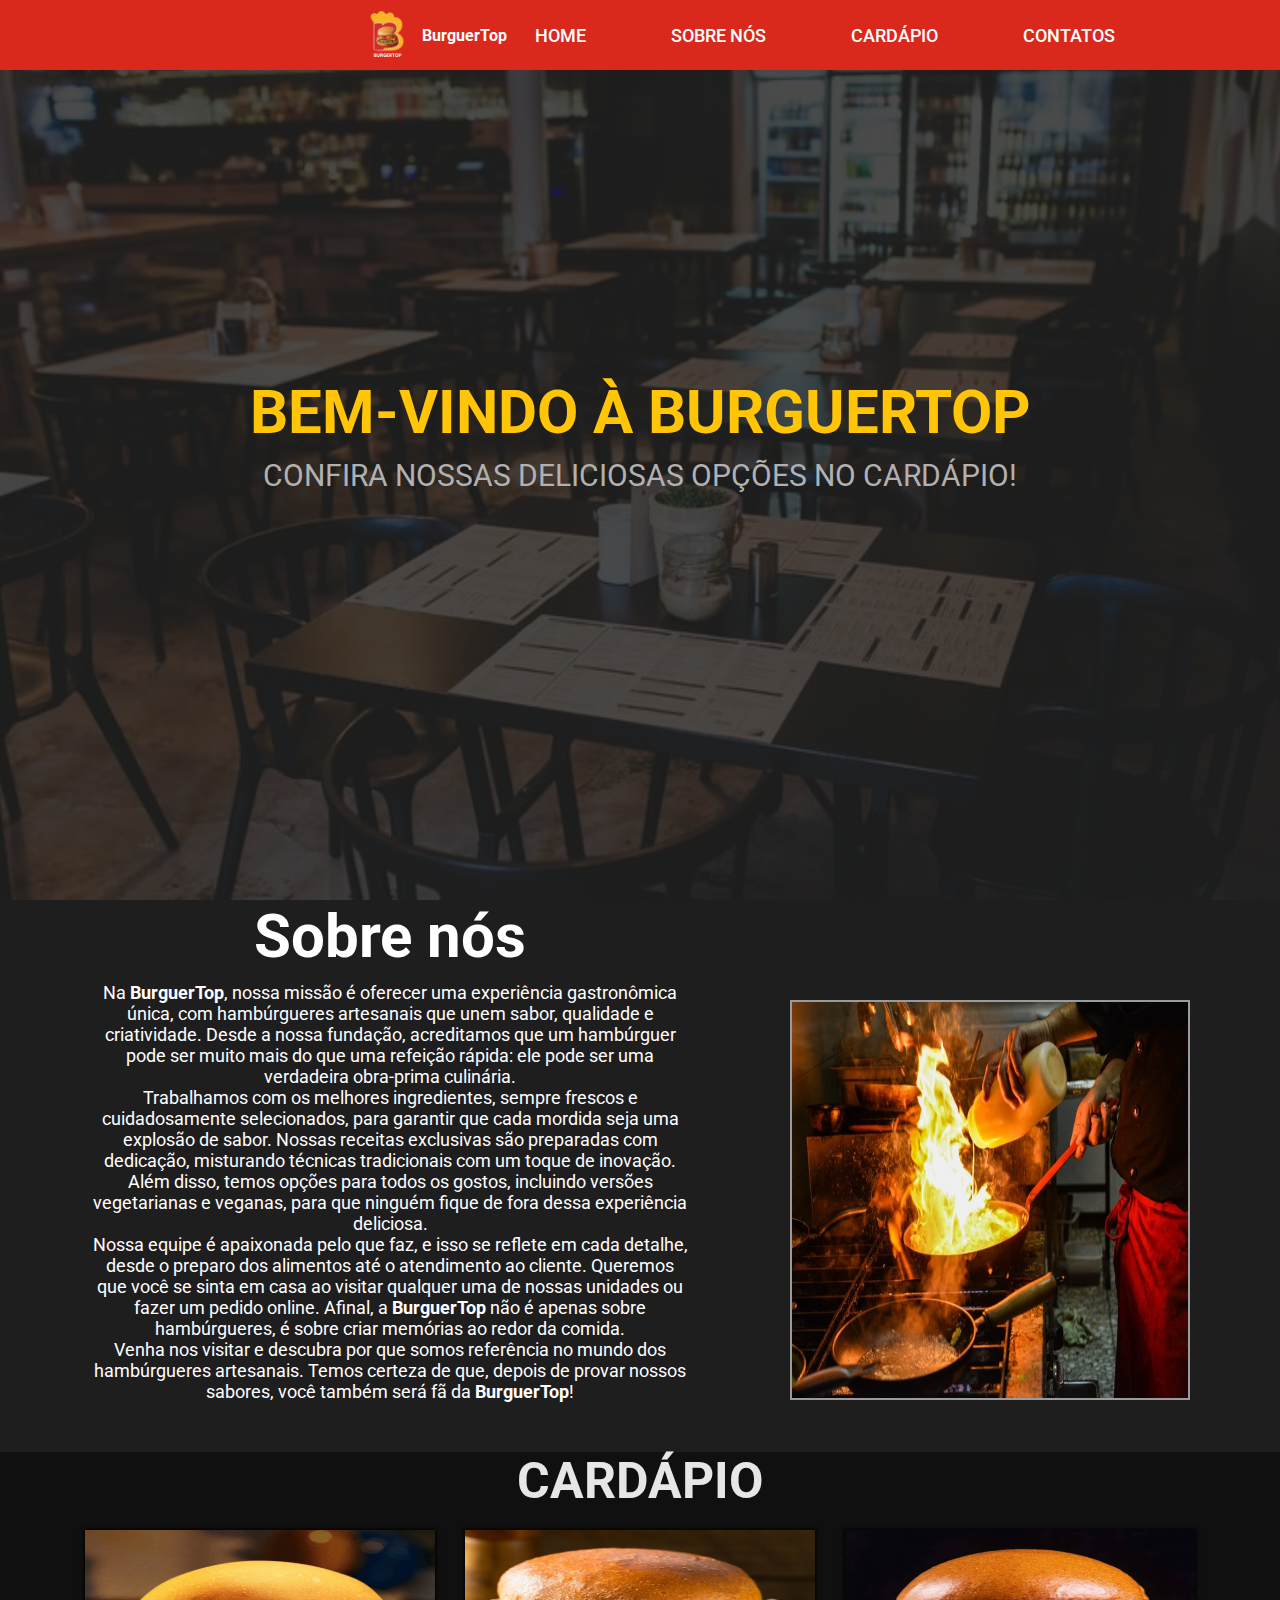
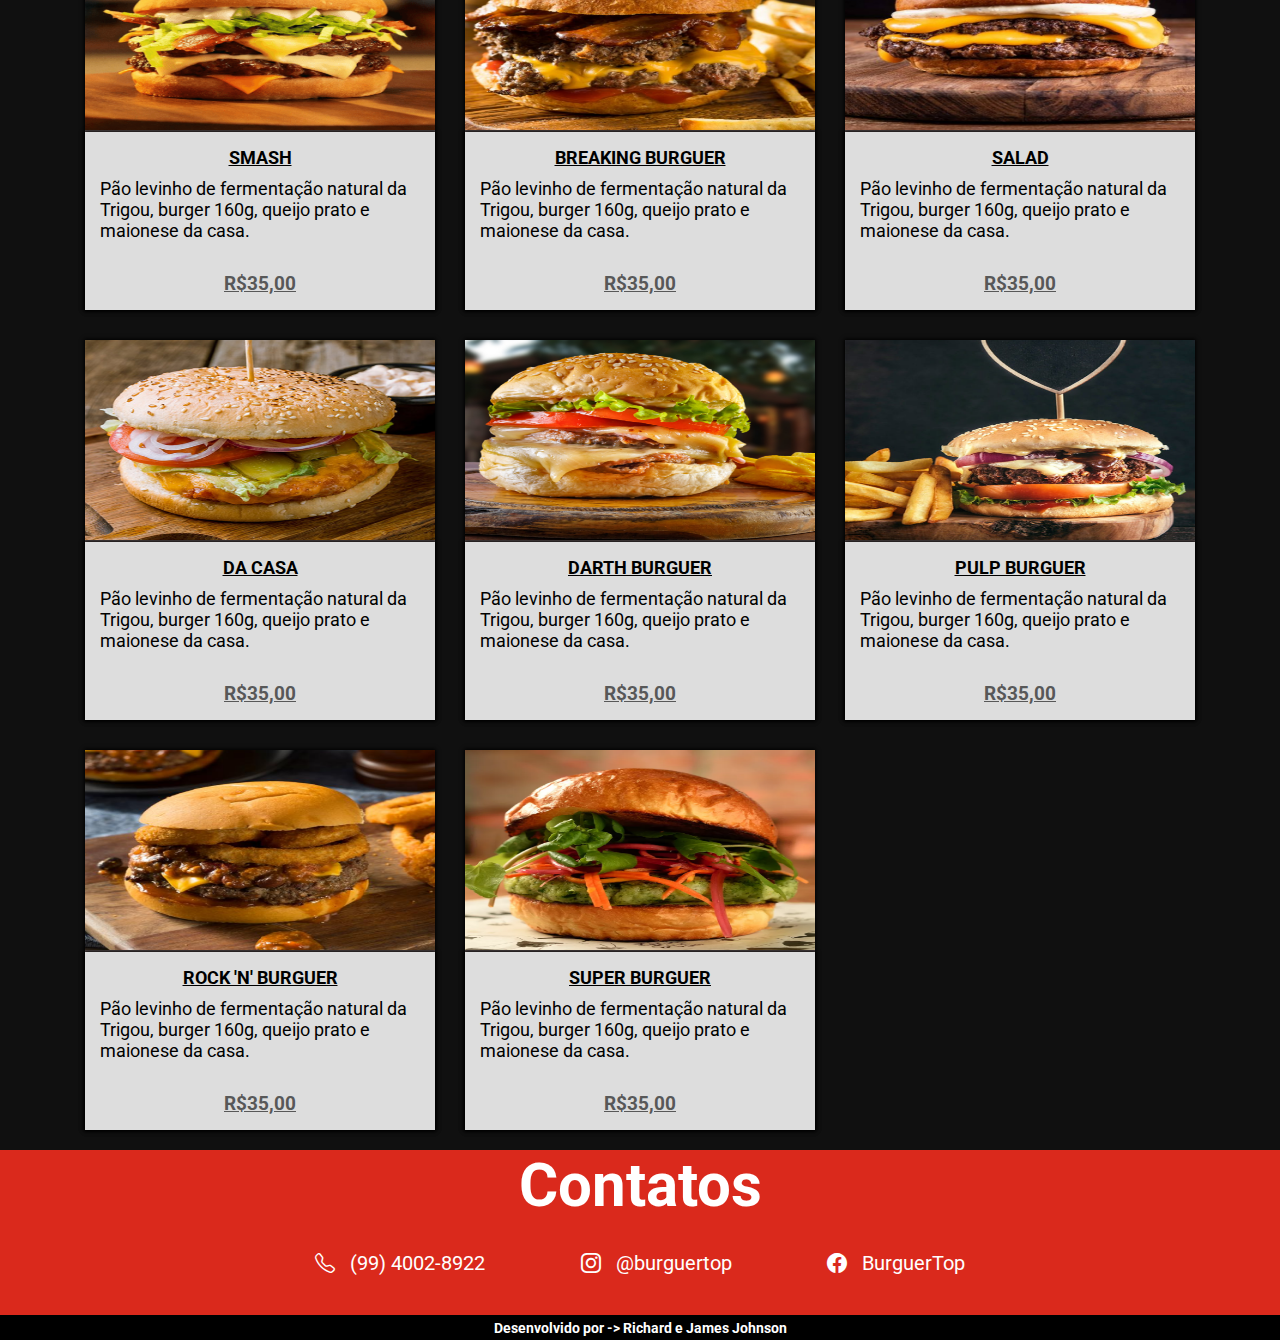
<file: index.html>
<!DOCTYPE html>
<html lang="pt-br">
<head>
    <meta charset="UTF-8">
    <meta http-equiv="X-UA-Compatible" content="IE=edge">
    <meta name="viewport" content="width=device-width, initial-scale=1.0">
    <link rel="shortcut icon" href="Imagens/logo150.png" type="image/png">
    <link rel="stylesheet" href="style.css">
    <link rel="stylesheet" href="https://cdn.jsdelivr.net/npm/bootstrap-icons@1.11.3/font/bootstrap-icons.min.css">
    <title>BurguerTop</title>
</head>

<body>
    <header class="content" >
        <div class="logo">
            <img src="Imagens/logo150.png" alt="">
            <h3>BurguerTop</h3>
        </div>
        <nav>
            <ul class="list-menu">
                <li><a href="#home">Home</a></li>
                <li><a href="#sobrenos">Sobre Nós</a></li>
                <li><a href="#cardapio">Cardápio</a></li>
                <li><a href="#contatos">Contatos</a></li>
                <!-- <li><a href="#"><i class="bi bi-cart3"></i></a></li> -->
            </ul>
        </nav>

        <div class="menu-toggle">
            <div class="one"></div>
            <div class="two"></div>
            <div class="three"></div>
        </div>

    </header>

    <section class="first-section" id="home">
        <div class="conteudo-principal">
            <h1>Bem-vindo à BurguerTop</h1>
            <h2>Confira nossas deliciosas opções no cardápio!</h2>
            <div class="btn">
                <!-- <button class="reservar">Reserve a sua!</button> -->
                <!-- <button class="montar">Montar seu hamburguer!</button> -->
            </div>
        </div>
    </section>

    <section class="sobre-nos" id="sobrenos">
        <div class="main">
            <div class="contentsobre">
                <h2>Sobre nós</h2>
                <p>
                    Na <strong>BurguerTop</strong>, nossa missão é oferecer uma experiência gastronômica única, com hambúrgueres artesanais que unem sabor, qualidade e criatividade. Desde a nossa fundação, acreditamos que um hambúrguer pode ser muito mais do que uma refeição rápida: ele pode ser uma verdadeira obra-prima culinária.
                  </p>
                  <p>
                    Trabalhamos com os melhores ingredientes, sempre frescos e cuidadosamente selecionados, para garantir que cada mordida seja uma explosão de sabor. Nossas receitas exclusivas são preparadas com dedicação, misturando técnicas tradicionais com um toque de inovação. Além disso, temos opções para todos os gostos, incluindo versões vegetarianas e veganas, para que ninguém fique de fora dessa experiência deliciosa.
                  </p>
                  <p>
                    Nossa equipe é apaixonada pelo que faz, e isso se reflete em cada detalhe, desde o preparo dos alimentos até o atendimento ao cliente. Queremos que você se sinta em casa ao visitar qualquer uma de nossas unidades ou fazer um pedido online. Afinal, a <strong>BurguerTop</strong> não é apenas sobre hambúrgueres, é sobre criar memórias ao redor da comida.
                  </p>
                  <p>
                    Venha nos visitar e descubra por que somos referência no mundo dos hambúrgueres artesanais. Temos certeza de que, depois de provar nossos sabores, você também será fã da <strong>BurguerTop</strong>!
                  </p>
            </div>
            <div class="img-cozinha">
                <img src="./Imagens/cozinha.jpg" alt="">
            </div>
        </div>
    </section>

    <section class="cardapio" id="cardapio">
        <h2>Cardápio</h2>
        <div class="itens-cardapio">
            <div class="Smash">
                <img src="./Imagens/hamb-1.png" alt="">
                <div class="info">
                    <h3>Smash</h3>
                    <p>Pão levinho de fermentação natural da Trigou, burger 160g, queijo prato e maionese da casa. <br><br><span>R$35,00</span></p>
                    <!-- <span>R$35,90</span> -->
                    <!-- <h4>1 hamburguer <span>R$35,00</span></h4> -->
                    <!-- <h4>2 hamburguer <span>R$45,00</span></h4>
                    <h4>3 hamburguer <span>R$55,00</span></h4> -->
                    <!-- <button class="pedir">Pedir agora</button> -->
                </div>
            </div>
            <div class="Breaking Burguer">
                <img src="./Imagens/hamb-2.png" alt="">
                <div class="info">
                    <h3>Breaking Burguer</h3>
                    <p>Pão levinho de fermentação natural da Trigou, burger 160g, queijo prato e maionese da casa. <br><br><span>R$35,00</span></p>                    
                    <!-- <h4>1 hamburguer <span>R$35,00</span></h4>
                    <h4>2 hamburguer <span>R$45,00</span></h4>
                    <h4>3 hamburguer <span>R$55,00</span></h4>
                    <button class="pedir">Pedir agora</button> -->
                </div>
            </div>
            <div class="Salad">
                <img src="./Imagens/hamb-3.png" alt="">
                <div class="info">
                    <h3>Salad</h3>
                    <p>Pão levinho de fermentação natural da Trigou, burger 160g, queijo prato e maionese da casa. <br><br><span>R$35,00</span></p>                    
                    <!-- <h4>1 hamburguer <span>R$35,00</span></h4>
                    <h4>2 hamburguer <span>R$45,00</span></h4>
                    <h4>3 hamburguer <span>R$55,00</span></h4>
                    <button class="pedir">Pedir agora</button> -->
                </div>
            </div>
            <div class="Da casa">
                <img src="./Imagens/hamb-4.png" alt="">
                <div class="info">
                    <h3>Da Casa</h3>
                    <p>Pão levinho de fermentação natural da Trigou, burger 160g, queijo prato e maionese da casa. <br><br><span>R$35,00</span></p>
                    <!-- <h4>1 hamburguer <span>R$35,00</span></h4>
                    <h4>2 hamburguer <span>R$45,00</span></h4>
                    <h4>3 hamburguer <span>R$55,00</span></h4>
                    <button class="pedir">Pedir agora</button> -->
                </div>
            </div>
            <div class="Darth Burguer">
                <img src="./Imagens/hamb-5.png" alt="">
                <div class="info">
                    <h3>Darth Burguer</h3>
                    <p>Pão levinho de fermentação natural da Trigou, burger 160g, queijo prato e maionese da casa. <br><br><span>R$35,00</span></p>
                    <!-- <h4>1 hamburguer <span>R$35,00</span></h4>
                    <h4>2 hamburguer <span>R$45,00</span></h4>
                    <h4>3 hamburguer <span>R$55,00</span></h4>
                    <button class="pedir">Pedir agora</button> -->
                </div>
            </div>
            <div class="Pulp Burguer">
                <img src="./Imagens/hamb-6.png" alt="">
                <div class="info">
                    <h3>Pulp Burguer</h3>
                    <p>Pão levinho de fermentação natural da Trigou, burger 160g, queijo prato e maionese da casa. <br><br><span>R$35,00</span></p>
                    <!-- <h4>1 hamburguer <span>R$35,00</span></h4>
                    <h4>2 hamburguer <span>R$45,00</span></h4>
                    <h4>3 hamburguer <span>R$55,00</span></h4>
                    <button class="pedir">Pedir agora</button> -->
                </div>
            </div>
            <div class="Rock 'N' Burguer">
                <img src="./Imagens/hamb-7.png" alt="">
                <div class="info">
                    <h3>Rock 'N' Burguer</h3>
                    <p>Pão levinho de fermentação natural da Trigou, burger 160g, queijo prato e maionese da casa. <br><br><span>R$35,00</span></p>
                    <!-- <h4>1 hamburguer <span>R$35,00</span></h4>
                    <h4>2 hamburguer <span>R$45,00</span></h4>
                    <h4>3 hamburguer <span>R$55,00</span></h4>
                    <button class="pedir">Pedir agora</button> -->
                </div>
            </div>
            <div class="Super Burguer">
                <img src="./Imagens/hamb-8.png " alt="">
                <div class="info">
                    <h3>Super Burguer</h3>
                    <p>Pão levinho de fermentação natural da Trigou, burger 160g, queijo prato e maionese da casa. <br><br><span>R$35,00</span></p>
                    <!-- <h4>1 hamburguer <span>R$35,00</span></h4>
                    <h4>2 hamburguer <span>R$45,00</span></h4>
                    <h4>3 hamburguer <span>R$55,00</span></h4>
                    <button class="pedir">Pedir agora</button> -->
                </div>
            </div>
            
        </div>
    </section>

    <section class="contatos" id="contatos">
        <h3>Contatos</h3>
        <div class="contatos-secao">
            <div>
                <i class="bi bi-telephone"></i>
                <span>(99) 4002-8922</span>
            </div>
            <div>
                <i class="bi bi-instagram"></i>
                <span>@burguertop</span>
            </div>
            <div>
                <i class="bi bi-facebook"></i>
                <span>BurguerTop</span>
            </div>
        </div>
    </section>

    <footer>
        <h4>Desenvolvido por -> Richard e James Johnson</h4>
    </footer>
    <script src="./script.js"></script>
</body>
</html>
</file>
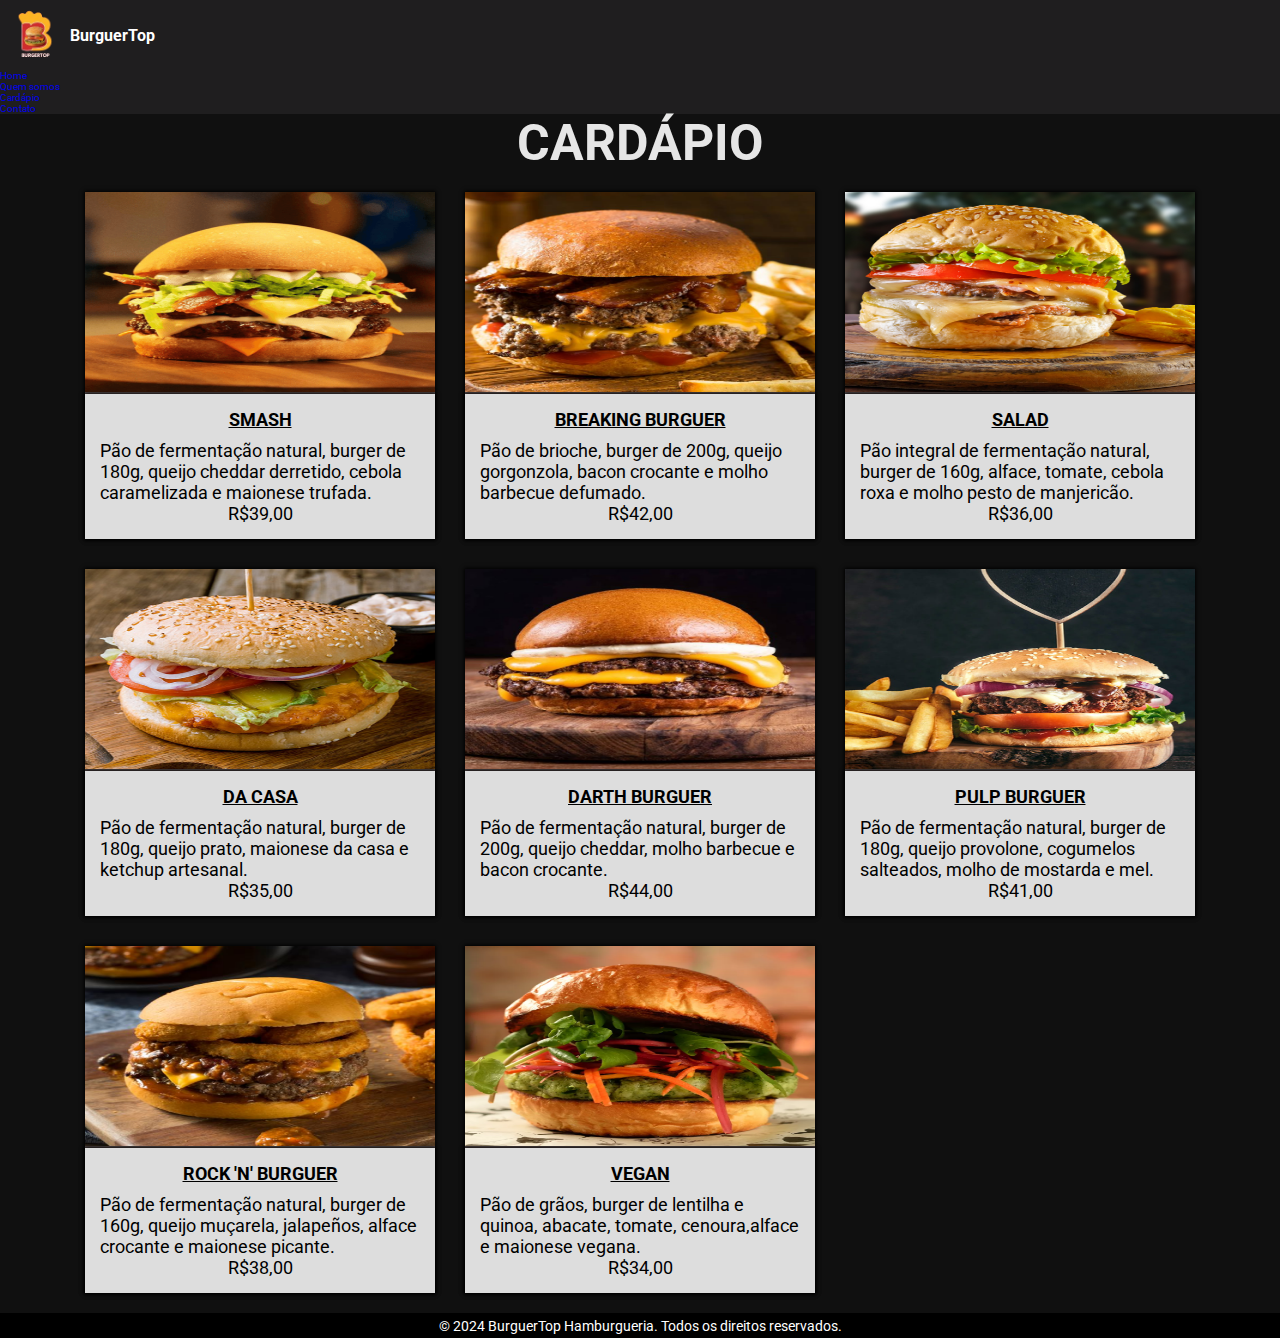
<file: cardapio.html>
<!DOCTYPE html>
<html lang="pt-br">
<head>
    <meta charset="UTF-8">
    <meta http-equiv="X-UA-Compatible" content="IE=edge">
    <meta name="viewport" content="width=device-width, initial-scale=1.0">
    <link rel="shortcut icon" href="Imagens/logo150.png" type="image/png">
    <link rel="stylesheet" href="style.css">
    <link rel="stylesheet" href="https://cdn.jsdelivr.net/npm/bootstrap-icons@1.11.3/font/bootstrap-icons.min.css">
    <title>Cardápio - BurguerTop</title>
</head>

<body>
    <header class="barra">
        <div class="logo">
            <img src="Imagens/logo150.png" alt="">
            <h3>BurguerTop</h3>
        </div>
        <nav>
            <ul class="list-menu">
                <li><a href="index.html">Home</a></li>
                <li><a href="sobre.html">Quem somos</a></li>
                <li><a href="cardapio.html">Cardápio</a></li>
                <li><a href="contato.html">Contato</a></li>
            </ul>
        </nav>

        <div class="menu-toggle">
            <div class="one"></div>
            <div class="two"></div>
            <div class="three"></div>
        </div>
    </header>

    <section class="cardapio" id="cardapio">
        <h2>Cardápio</h2>
        <div class="itens-cardapio">
            <div class="Smash">
                <img src="./Imagens/hamb-1.png" alt="">
                <div class="info">
                    <h3>Smash</h3>
                    <p>Pão de fermentação natural, burger de 180g, queijo cheddar derretido, cebola caramelizada e maionese trufada. </p>
                    <p class="price">R$39,00</p>
                
                </div>
            </div>
            <div class="Breaking Burguer">
                <img src="./Imagens/hamb-2.png" alt="">
                <div class="info">
                    <h3>Breaking Burguer</h3>
                    <p>Pão de brioche, burger de 200g, queijo gorgonzola, bacon crocante e molho barbecue defumado.</p>
                    <p class="price">R$42,00</p>                    
                    
                </div>
            </div>
            <div class="Salad">
                <img src="./Imagens/hamb-5.png" alt="">
                <div class="info">
                    <h3>Salad</h3>
                    <p>Pão integral de fermentação natural, burger de 160g, alface, tomate, cebola roxa e molho pesto de manjericão.</p>
                    <p class="price">R$36,00</p>                 
                    
                </div>
            </div>
            <div class="Da casa">
                <img src="./Imagens/hamb-4.png" alt="">
                <div class="info">
                    <h3>Da Casa</h3>
                    <p>Pão de fermentação natural, burger de 180g, queijo prato, maionese da casa e ketchup artesanal.</p>
                    <p class="price">R$35,00</p>   
               
                </div>
            </div>
            <div class="Darth Burguer">
                <img src="./Imagens/hamb-3.png" alt="">
                <div class="info">
                    <h3>Darth Burguer</h3>
                    <p>Pão de fermentação natural, burger de 200g, queijo cheddar, molho barbecue e bacon crocante.</p>
                    <p class="price">R$44,00</p>   
                
                </div>
            </div>
            <div class="Pulp Burguer">
                <img src="./Imagens/hamb-6.png" alt="">
                <div class="info">
                    <h3>Pulp Burguer</h3>
                    <p>Pão de fermentação natural, burger de 180g, queijo provolone, cogumelos salteados, molho de mostarda e mel.</p>
                    <p class="price">R$41,00</p>
                 
                </div>
            </div>
            <div class="Rock 'N' Burguer">
                <img src="./Imagens/hamb-7.png" alt="">
                <div class="info">
                    <h3>Rock 'N' Burguer</h3>
                    <p>Pão de fermentação natural, burger de 160g, queijo muçarela, jalapeños, alface crocante e maionese picante.</p>
                    <p class="price">R$38,00</p>
                  
                </div>
            </div>
            <div class="Vegan">
                <img src="./Imagens/hamb-8.png " alt="">
                <div class="info">
                    <h3>Vegan</h3>
                    <p>Pão de grãos, burger de lentilha e quinoa, abacate, tomate, cenoura,alface e maionese vegana.</p>
                    <p class="price">R$34,00</p>
                  
                </div>
            </div>
            
        </div>
    </section>

    <footer>
        <p>&copy; 2024 BurguerTop Hamburgueria. Todos os direitos reservados.</p>
    </footer>
    <script src="script.js"></script>
</body>
</html>
</file>
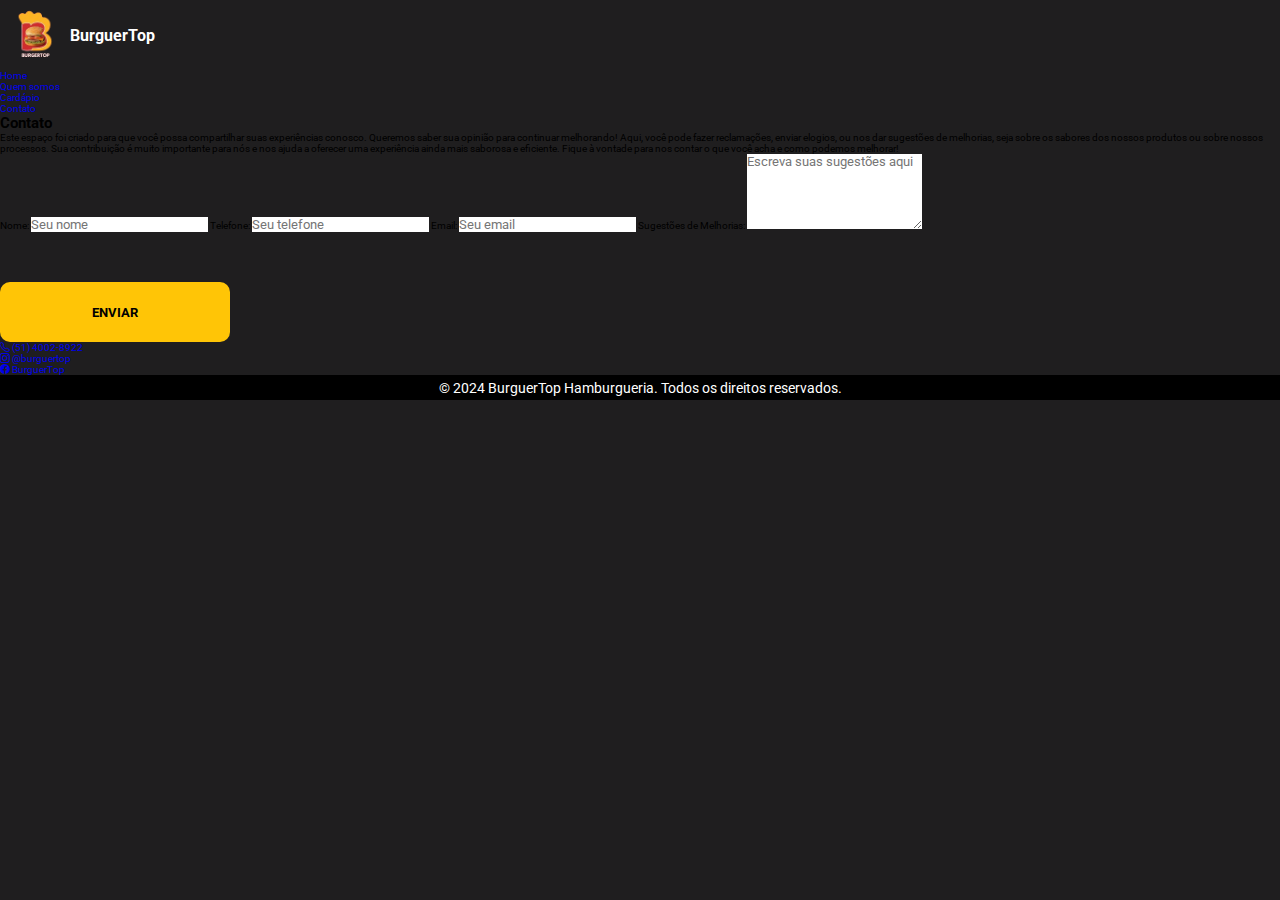
<file: contato.html>
<!DOCTYPE html>
<html lang="pt-br">
<head>
    <meta charset="UTF-8">
    <meta http-equiv="X-UA-Compatible" content="IE=edge">
    <meta name="viewport" content="width=device-width, initial-scale=1.0">
    <link rel="shortcut icon" href="Imagens/logo150.png" type="image/png">
    <link rel="stylesheet" href="style.css">
    <link rel="stylesheet" href="https://cdn.jsdelivr.net/npm/bootstrap-icons@1.11.3/font/bootstrap-icons.min.css">
    <title>BurguerTop - Contato</title>
</head>

<body>
    <header class="barra">
        <div class="logo">
            <img src="Imagens/logo150.png" alt="">
            <h3>BurguerTop</h3>
        </div>
        <nav>
            <ul class="list-menu">
                <li><a href="index.html">Home</a></li>
                <li><a href="sobre.html">Quem somos</a></li>
                <li><a href="cardapio.html">Cardápio</a></li>
                <li><a href="contato.html">Contato</a></li>
            </ul>
        </nav>

        <div class="menu-toggle">
            <div class="one"></div>
            <div class="two"></div>
            <div class="three"></div>
        </div>

    </header>

    <section class="contato" id="contato">
        <h2>Contato</h2>


        <!-- Formulário de contato -->
        <p class="introducao-formulario">
            Este espaço foi criado para que você possa compartilhar suas experiências conosco. Queremos saber sua opinião para continuar melhorando! Aqui, você pode fazer reclamações, enviar elogios, ou nos dar sugestões de melhorias, seja sobre os sabores dos nossos produtos ou sobre nossos processos. Sua contribuição é muito importante para nós e nos ajuda a oferecer uma experiência ainda mais saborosa e eficiente. Fique à vontade para nos contar o que você acha e como podemos melhorar!
        </p>
        <form action="#" method="POST">
            <div class="formulario">
                <label for="nome">Nome:</label>
                <input type="text" id="nome" name="nome" required placeholder="Seu nome">

            
                <label for="telefone">Telefone:</label>
                <input type="tel" id="telefone" name="telefone" required placeholder="Seu telefone">
            

           
                <label for="email">Email:</label>
                <input type="email" id="email" name="email" required placeholder="Seu email">
            

        
                <label for="sugestoes">Sugestões de Melhorias:</label>
                <textarea id="sugestoes" name="sugestoes" rows="5" placeholder="Escreva suas sugestões aqui"></textarea>
            </div>

            <div class="btn"><button type="submit">Enviar</button></div>
        </form>

        <div class="contato-secao">
            <div>
                <a href="https://web.whatsapp.com/" target="_blank">
                <i class="bi bi-telephone"></i>
                <span>(51) 4002-8922</span>
                </a>
            </div>
            <div>
                <a href="https://www.instagram.com" target="_blank">
                    <i class="bi bi-instagram"></i>
                    <span>@burguertop</span>
                </a>
                
            </div>
            <div>
                <a href="https://www.facebook.com" target="_blank">
                <i class="bi bi-facebook"></i>
                <span>BurguerTop</span></a>
            </div>
        </div>
    </section>

    <footer>
        <p>&copy; 2024 BurguerTop Hamburgueria. Todos os direitos reservados.</p>
        
    </footer>
    <script src="script.js"></script>
</body>
</html>
</file>
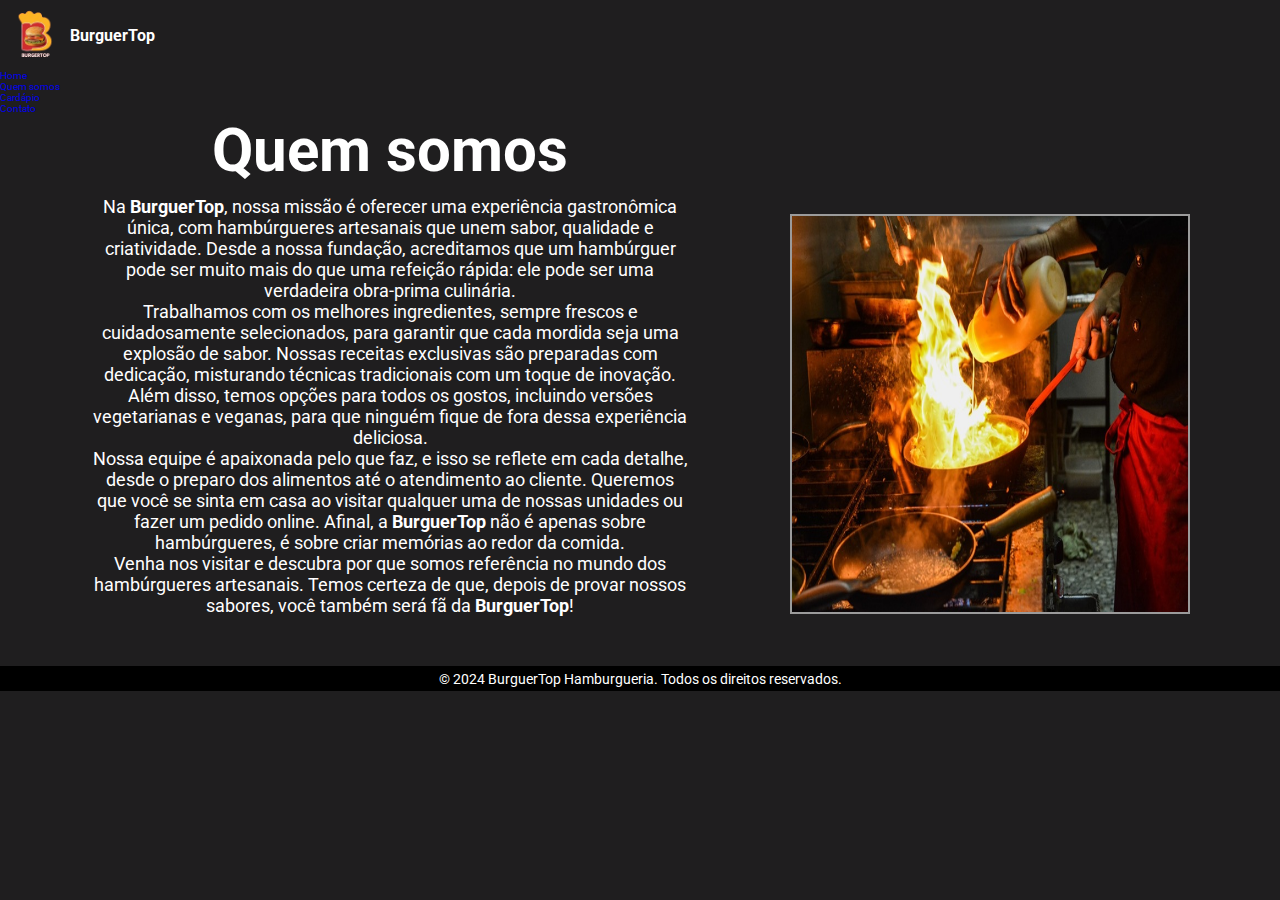
<file: sobre.html>
<!DOCTYPE html>
<html lang="pt-br">
<head>
    <meta charset="UTF-8">
    <meta http-equiv="X-UA-Compatible" content="IE=edge">
    <meta name="viewport" content="width=device-width, initial-scale=1.0">
    <link rel="shortcut icon" href="Imagens/logo150.png" type="image/png">
    <link rel="stylesheet" href="style.css">
    <link rel="stylesheet" href="https://cdn.jsdelivr.net/npm/bootstrap-icons@1.11.3/font/bootstrap-icons.min.css">
    <title>Sobre Nós - BurguerTop</title>
</head>

<body>
    <header class="barra">
        <div class="logo">
            <img src="Imagens/logo150.png" alt="">
            <h3>BurguerTop</h3>
        </div>
        <nav>
            <ul class="list-menu">
                <li><a href="index.html">Home</a></li>
                <li><a href="sobre.html">Quem somos</a></li>
                <li><a href="cardapio.html">Cardápio</a></li>
                <li><a href="contato.html">Contato</a></li>
            </ul>
        </nav>

        <div class="menu-toggle">
            <div class="one"></div>
            <div class="two"></div>
            <div class="three"></div>
        </div>
    </header>

    <section class="sobre-nos" id="sobrenos">
        <div class="main">
            <div class="contentsobre">
                <h2>Quem somos</h2>
                <p>
                    Na <strong>BurguerTop</strong>, nossa missão é oferecer uma experiência gastronômica única, com hambúrgueres artesanais que unem sabor, qualidade e criatividade. Desde a nossa fundação, acreditamos que um hambúrguer pode ser muito mais do que uma refeição rápida: ele pode ser uma verdadeira obra-prima culinária.
                  </p>
                  <p>
                    Trabalhamos com os melhores ingredientes, sempre frescos e cuidadosamente selecionados, para garantir que cada mordida seja uma explosão de sabor. Nossas receitas exclusivas são preparadas com dedicação, misturando técnicas tradicionais com um toque de inovação. Além disso, temos opções para todos os gostos, incluindo versões vegetarianas e veganas, para que ninguém fique de fora dessa experiência deliciosa.
                  </p>
                  <p>
                    Nossa equipe é apaixonada pelo que faz, e isso se reflete em cada detalhe, desde o preparo dos alimentos até o atendimento ao cliente. Queremos que você se sinta em casa ao visitar qualquer uma de nossas unidades ou fazer um pedido online. Afinal, a <strong>BurguerTop</strong> não é apenas sobre hambúrgueres, é sobre criar memórias ao redor da comida.
                  </p>
                  <p>
                    Venha nos visitar e descubra por que somos referência no mundo dos hambúrgueres artesanais. Temos certeza de que, depois de provar nossos sabores, você também será fã da <strong>BurguerTop</strong>!
                  </p>
            </div>
            <div class="img-cozinha">
                <img src="./Imagens/cozinha.jpg" alt="">
            </div>
        </div>
    </section>

    <footer>
        <p>&copy; 2024 BurguerTop Hamburgueria. Todos os direitos reservados.</p>
    </footer>
    <script src="script.js"></script>
</body>
</html>
</file>
<file: style.css>
@import url('https://fonts.googleapis.com/css2?family=Roboto:wght@400;500;700;900&display=swap');
* {
    margin: 0;
    padding: 0;
    box-sizing: border-box;
    list-style: none;
    border: none;
    text-decoration: none;
    font-family: 'Roboto' , sans-serif;
} 

html {
    width: 100vw;
    height: 100vh;
    font-size: 62.5%;
    overflow-x: hidden;
    /* Talvez removar sacroll */
    scroll-behavior: smooth;
    background-color: #1f1e1f;
}

/* Menu */

.content {
    width: 100vw;
    height: 70px;
    display: flex;
    justify-content: space-around;
    align-items: center;
    background-color: #DA291C; /* Vermelho McDonalds*/
    position: fixed;
    padding-left: 30rem;
}

.logo {
    width: 70px;
    height: auto;
    cursor: pointer;
    display: flex;
    align-items: center;
}

.logo h3 {
    color: white;
    font-size: 1.6rem;
}

.logo img {
    width: 100%;
    height: 100%;
}

.content .list-menu {
    width: 600px;
    display: flex;
    align-items: center;
    justify-content: space-between;
}

.content .list-menu li a {
    padding: 3rem 1rem 2rem 1rem;
    color: white;
    font-size: 1.8rem;
    text-transform: uppercase;
    font-weight: 500;
    transition: all 200ms ease-in;
}

.content .list-menu li a:hover {
    background-color: #3333;
    border-bottom: 4px solid #ffc506;
    color: #ffc506;
}



/* First Section */

.first-section {
    height: 100vh;
    background-image: linear-gradient(rgba(29, 29, 29, 0.8), rgba(29, 29, 29, 0.8)) ,url(./Imagens/restaurante.jpg);
    background-position: center center;
    background-size: cover;
    background-repeat: no-repeat;
    background-position-y: 50px;
    width: 100vw;
    display: flex;
    flex-direction: row;
    justify-content: center;
    align-items: center;
}

.first-section .conteudo-principal {
    display: flex;
    flex-direction: column;
    align-items: center;
    justify-content: center;
}

.first-section h1 {
    color: #ffc506;
    font-size: 6rem;
    text-transform: uppercase;
    margin-bottom: 1rem;
}

.first-section h2 {
    color: rgb(177, 177, 177);
    font-size: 3rem;
    font-weight: 400;
    text-transform: uppercase;
    margin-bottom: 3rem;
}

.btn button {
    width: 230px;
    height: 60px;
    cursor: pointer;
    text-transform: uppercase;
    background-color: #ffc506;
    border-radius: 10px;
    color: black;
    font-weight: 700;
    margin-top: 5rem;
    transition: all 400ms ease-in;
}

.btn button:hover {
    border: 1px solid #ffc506;
    background-color: transparent;
    color: #ffc506;
}

.btn {
    width: 480px;
    display: flex;
    justify-content: space-between;
}

/* Sobre nós */

.sobre-nos {
    background-color: #1f1e1f;
    width: 100%;
    padding-bottom: 5rem;
    color: white;
    display: flex;
    align-items: center;
    justify-content: center;
}

.sobre-nos img {
    width: 400px;
    height: 400px;
    margin-top: 10rem;
    margin-left: 10rem;
    border: 2px solid rgb(155, 155, 155);
}

.main {
    display: flex;
    justify-content: space-between;
}

.contentsobre {
    display: flex;
    flex-direction: column;
    align-items: center;
    justify-content: center;
} 

.contentsobre h2 {
    font-size: 6rem;
    margin-bottom: 1rem;
}

.contentsobre p {
    text-align: center;
    font-size: 1.8rem;
    width: 600px;
}

/* Cardápio */

.cardapio {
    width: 100vw;
    display: flex;
    flex-direction: column;
    align-items: center;
    justify-content: center;
    background-color: rgba(12, 12, 12, 0.8);
}

.cardapio h2 {
    font-size: 5rem;
    color: #e6e6e6;
    text-transform: uppercase;
}

.itens-cardapio {
    width: 90%;
    margin-top: 2rem;
    margin-bottom: 2rem;
    display: grid;
    grid-template-columns: repeat(auto-fit, minmax(150px, 350px));
    justify-content: center;
    align-items: center;
    gap: 30px;
}

.itens-cardapio .info {
    background-color: rgb(221, 221, 221);
    border: none;
    display: flex;
    flex-direction: column;
    align-items: center;
    justify-content: center;
    padding: 1.5rem;
}

.itens-cardapio .info h3 {
    font-size: 1.8rem;
    text-transform: uppercase;
    margin-bottom: 1rem;
    text-decoration: underline;
}

.itens-cardapio .info p {
    font-size: 1.8rem;
}

.itens-cardapio .info p span {
    font-size: 1.9rem; /* Tamanho da fonte */
    font-weight: bold; /* Deixa o texto em negrito */
    color: #585858; /* Cor do texto (exemplo: vermelho) */
    display: block; /* Faz o span se comportar como um bloco (pode ser útil para quebrar linha) */
    margin-top: 10px; /* Adiciona um espaçamento superior */
    text-align: center;
    text-decoration: underline;
  }
  

/* O grid pode ser mudado para deixar um breve texto centralizado */
.itens-cardapio .info h4 {
    font-size: 1.4rem;
    text-transform: uppercase;
    margin-bottom: 0.6rem;
    display: grid;
    justify-content: center;
    align-items: center;
    grid-template-columns: 150px 150px; 
    margin-left: 6rem;
}

.itens-cardapio .info h4 span {
    font-size: 1.6rem;
    color: #585858;
    margin-left: 1.5rem;
    text-decoration: underline;
}

.itens-cardapio div {
    background-color: #5e5252;
    box-shadow: 0px 0px 4px 1px;
}

.itens-cardapio img {
    width: 100%;
    height: 200px;
}

.itens-cardapio .info .pedir {
    width: 200px;
    height: 35px;
    margin-top: 0.5rem;
    background-color: #ffc506;
    border-radius: 5px;
    text-transform: uppercase;
    cursor: pointer;
    color: black;
    transition: all 200ms ease-in;
}

.itens-cardapio .info .pedir:hover {
    background-color: #DA291C;
    color: white;
}

/* Contatos */

.contatos {
    width: 100%;
    background-color: #DA291C;
    display: flex;
    flex-direction: column;
    justify-content: center;
    align-items: center;
    font-size: 1.8rem;
    color: white;
    padding-bottom: 4rem;
}

.contatos h3 {
    font-size: 6rem;
    margin-bottom: 3rem;
}

.contatos-secao {

    width: 650px;
    display: flex;
    justify-content: space-between;
    font-size: 2rem;
}

.contatos-secao i {
    margin-right: 1rem;
}

.contatos-secao div {
    cursor: pointer;
    transition: all 200ms ease-in;
}

.contatos-secao div:hover {
    color: #ffc506;
}

footer {
    height: 25px;
    background-color: black;
    color: white;
    font-size: 1.4rem;
    display: flex;
    align-items: center;
    justify-content: center;
} 

@media (max-width: 1200px) {
    .main {
        display: block;
    }

    .content {
        flex-direction: column;
        justify-content: center;
        align-items: center;
        height: 12%;
        padding: 0px;
    }

    .sobre-nos img {
        width: 600px;
        margin-left: -2px;
    }
}

@media (max-width: 992px) {
    html {
        font-size: 50%;
    }
}

@media (max-width: 768px) {
    html {
        font-size: 45%;
    }

    .content {
        display: flex;
        flex-direction: row;
        justify-content: space-between;
        padding: 0px 40px;
    }

    .content .list-menu {
        display: none;
    }
    
    .one,
    .two,
    .three {
        width: 80%;
        height: 2px;
        background-color: white;
        margin: 6px auto;
        transition-duration: 0.5s;
    }

    .menu-toggle {
        width: 30px;
        height: 30px;
    }

    .content.on {
        position: fixed;
        top: 0;
        left: 0;
        bottom: 0;
        width: 100vw;
        height: 100vh;
        background-color: rgba(30, 31, 30, 0.8);
        z-index: 10;
        display: flex;
        justify-content: center;
        align-items: center;
    }

    .content.on .logo {
        display: none;
    }

    .content.on .menu-toggle {
        position: absolute;
        right: 40px;
        top: 20px;
    }

    .content.on .list-menu {
        display: block;
    }

    .content.on .list-menu li {
        display: flex;
        justify-content: center;
    }
    .content.on .list-menu li a {
        font-size: 2rem;
    }

    
    .content.on .menu-toggle .two {
        opacity: 0;
    }
    
    .content.on .menu-toggle .one {
        transform: rotate(45deg) translate(5px, -8px);
    }

    .content.on .menu-toggle .three {
        transform: rotate(-45deg) translate(20px, -6px);
    }



    .itens-cardapio {
        grid-template-columns: repeat(2, minmax(50px, 350px));
    }

    .itens-cardapio .info h4 {
        margin-left: 12rem;
    }

    .contatos-secao {
        display: block;
        text-align: center;
        font-size: 2rem;
    }

    .contatos-secao div {
        margin: 1rem;
    }
}

@media(max-width: 600px) {
    .conteudo-principal h1 {
        width: 500px;
        text-align: center;
        font-size: 4rem;
    }

    .conteudo-principal h2 {
        font-size: 2rem;
    }

    .itens-cardapio {
        grid-template-columns: repeat(auto-fit, minmax(50px, 350px));
    }

    .sobre-nos img {
        width: 400px;
        height: 250px;
        margin-left: 10px;
    }

    .sobre-nos p {
        text-align: center;
        width: 400px;
    }

    .contatos-secao {
        width: 300px;
    }
}

@media(max-width: 500px) {
    .btn {
        flex-direction: column;
        justify-content: center;
        align-items: center;
        width: 150px;
    }

    .btn button {
        font-size: 1.5rem;
        width: 250px;
        width: 100%;
    }

    .conteudo-principal h1 {
        width: 350px;
        font-size: 3rem;
        text-align: center;
    }

    .conteudo-principal h2 {
        width: 200px;
        font-size: 2rem;
        text-align: center;
    }
}

@media(max-width: 395px) {
    .sobre-nos img {
        width: 250px;
        height: auto;
        margin-left: 10px;
    }

    .contentsobre p {
        text-align: center;
        width: 250px;
    }

    .itens-cardapio {
        width: 50%;
        justify-content: center;
        grid-template-columns: repeat(auto-fit, minmax(50px, 350px));
    }

    .itens-cardapio img {
        width: 80%;
        width: auto;
    }

    .itens-cardapio div {
        display: flex;
        flex-direction: column;
        justify-content: center;
        align-items: center;
    }

    .itens-cardapio .info {
        width: 100%;
        height: 150px;
    }

    .itens-cardapio .info h4 {
        grid-template-columns: 93px 150px;
    }

    .itens-cardapio .info .pedir {
        width: 100%;
        font-size: 1.5rem;
    }
}
</file>
